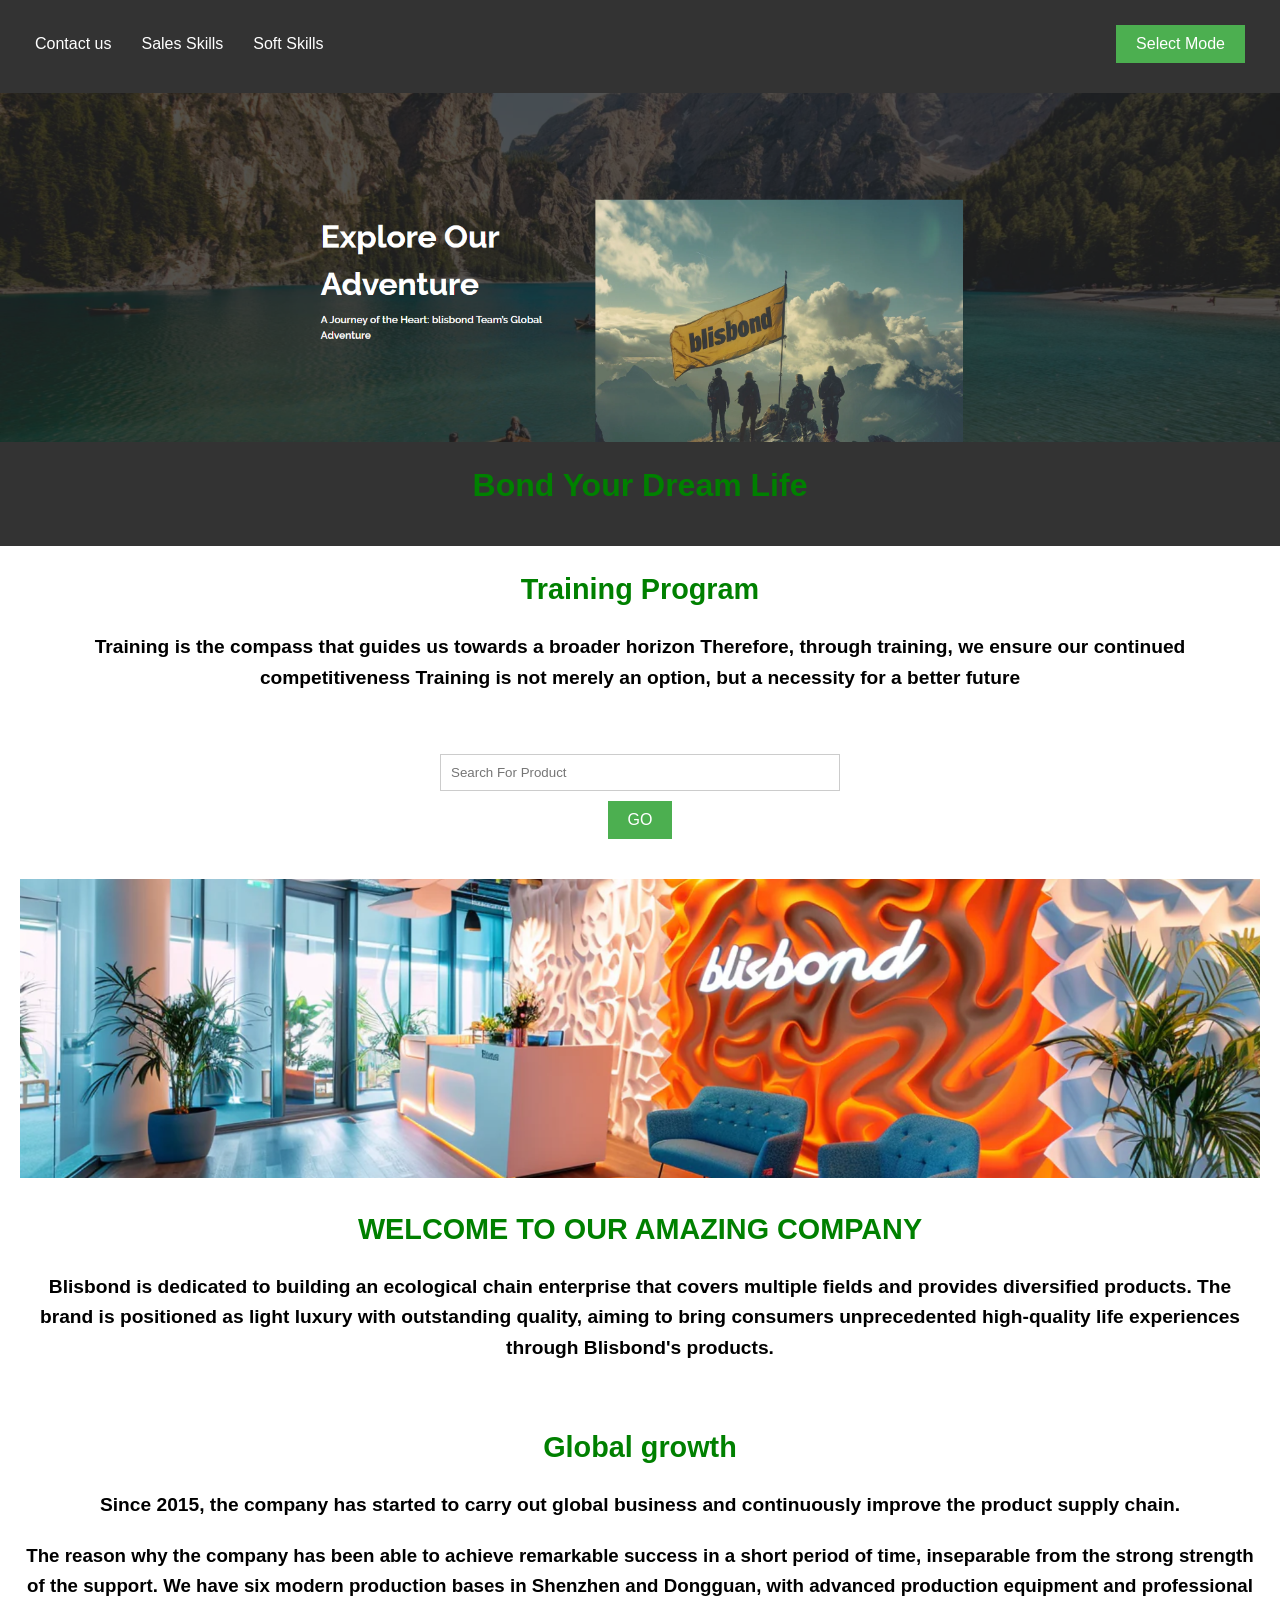
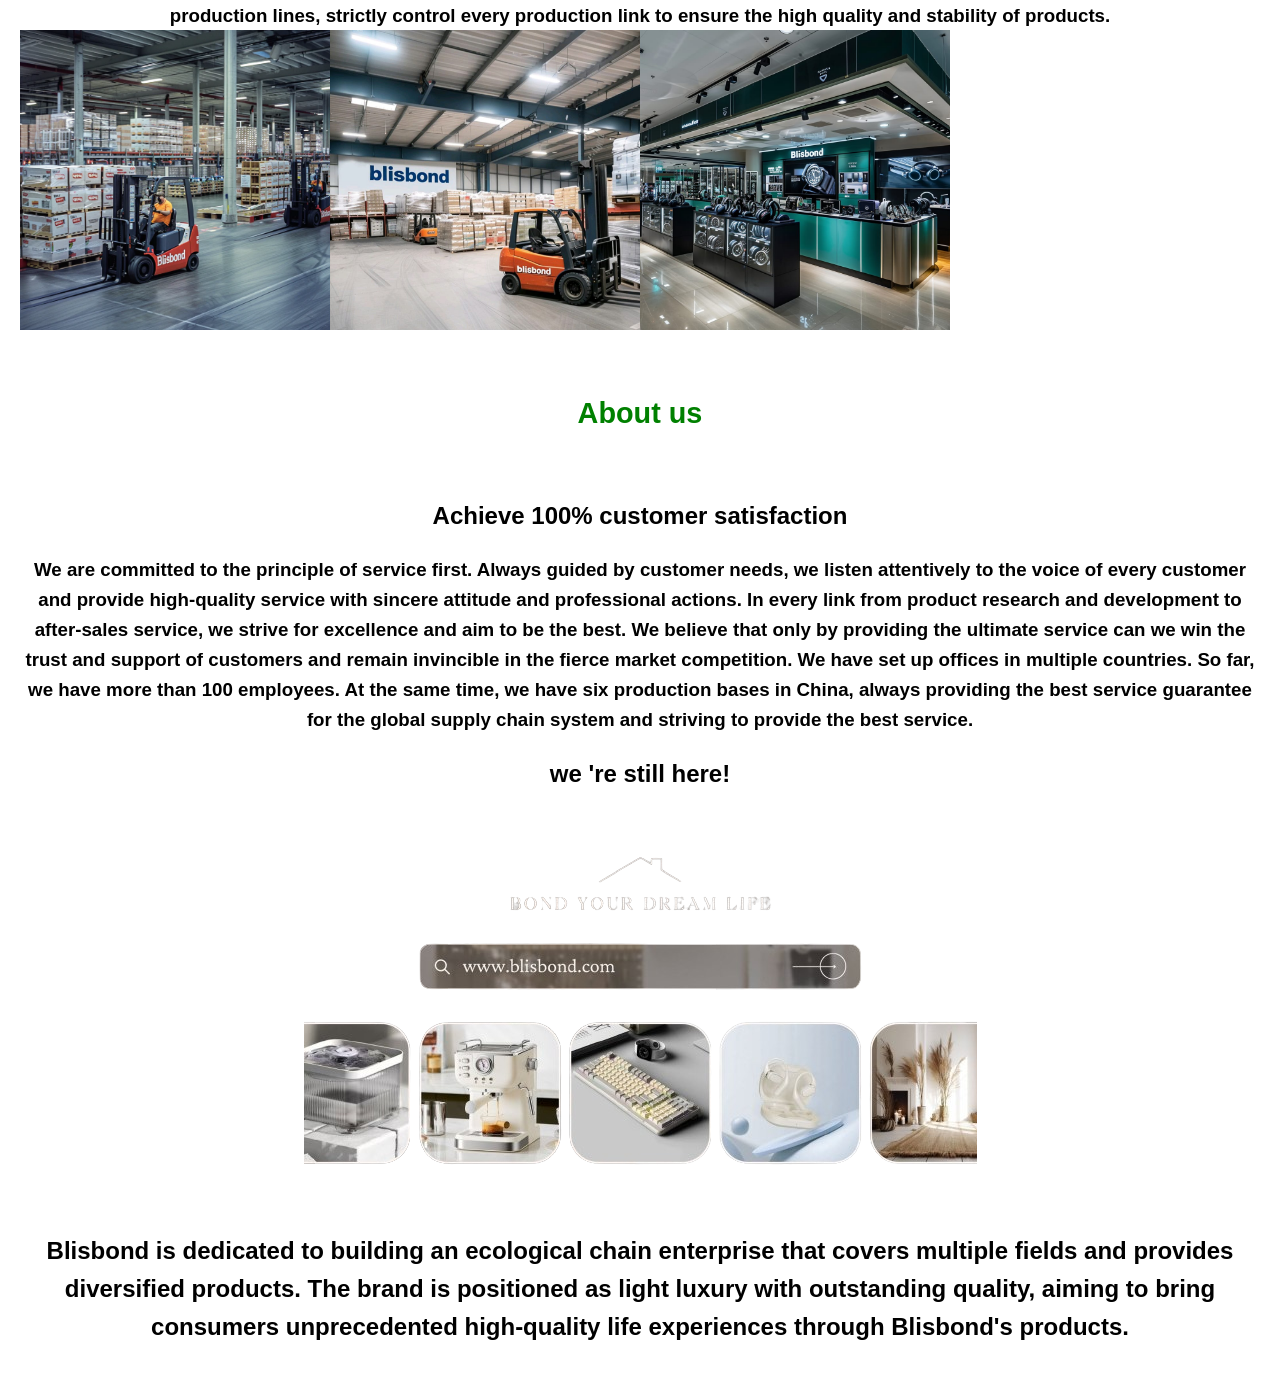
<file: index.html>
<!DOCTYPE html>
<html lang="en">
<head>
  <meta charset="UTF-8">
  <meta name="viewport" content="width=device-width, initial-scale=1.0">
  <link rel="stylesheet" href="syle.css">
  <title>Blisbond Training Team</title>
  <link rel="icon"
        type="image/png"
        sizes="32x32"
        href="image/logo3.jpg" />
  <link rel="icon"
        type="image/png"
        sizes="16x16"
        href="image/logo3.jpg" />
</head>
<body>
    <header>

        <nav>

            <ul>
              <li><a href="contect us.html">Contact us</a></li>
                <li><a href="sales skills.html">Sales Skills</a></li>
                <li><a href="Soft Skills.html">Soft Skills</a></li>
                <li class="dark-mode-btn">
                  <button id="dark-mode-toggle">Select Mode</button>
              </li>
            </ul>


                
        </nav>

        <div class="logo">
          <img src="image/new2.png" alt="Blisbond Logo">
          <h1>Bond Your Dream Life</h1>
        </div>
        
    </header>


  <div class="user">
    <h1>Training Program</h1><style>
        h1{
            color:green;
        }
    </style>
    <h2>Training is the compass that guides us towards a broader horizon Therefore, through training, we ensure our continued competitiveness
        Training is not merely an option, but a necessity for a better future
    </h2>
                        
</div>
  
  <div class="container">
    <input type="text" id="search-bar" placeholder="Search For Product"> <br>
    <button onclick="searchTable()">GO</button>
    <p id="no-result" style="color: red; display: none;">Please contact technical support</p>
  
    <!-- The table will be hidden initially -->
    <table id="data-table" border="1" style="display: none;">
      <thead>
        <tr>
          <th>Code</th>
          <th>Enter</th>
        </tr>
      </thead>
      <tbody id="table-body">
        <!-- Table data will go here -->
      </tbody>
    </table>
  </div>


  <div class="user">
    <img src="image/new.png">   
  

    <h1>WELCOME TO OUR AMAZING COMPANY</h1>
    <h2>Blisbond is dedicated to building an ecological chain enterprise that
        covers multiple fields and provides diversified products. The brand is
        positioned as light luxury with outstanding quality, aiming to bring
        consumers unprecedented high-quality life experiences through
        Blisbond's products. 
    </h2>

</div>
<div class="user">
         <h1>Global growth</h1 >   
          <h2>Since 2015, the company
              has started to carry out
              global business and
              continuously improve the
              product supply chain.</h2>
              <h3>The reason why the company has been able to achieve remarkable success in a short period of time, inseparable from the strong strength of the support. We have six modern production bases in Shenzhen and Dongguan, with advanced production equipment and professional production lines, strictly control every production link to ensure the high quality and stability of products.</h3>      
              <div class="image-slider-wrapper">
                <div class="image-slider">
                  <img src="image/fact.png" alt="Fact 1">
                  <img src="image/fact3.jpg" alt="Fact 3">
                  <img src="image/fac2.jpg" alt="Fact 4">
                </div>
              </div>
              
</div>

<div class="new-users">
  <div class="user-list">
      <div class="user">
          <h1>About us</h1>
</div>
<h2 class="about">Achieve 100% customer satisfaction</h2>
<h3>We are committed to the principle of service first. Always guided
  by customer needs, we listen attentively to the voice of every
  customer and provide high-quality service with sincere attitude
  and professional actions. In every link from product research
  and development to after-sales service, we strive for excellence
  and aim to be the best. We believe that only by providing the
  ultimate service can we win the trust and support of customers
  and remain invincible in the fierce market competition. We have set up offices in multiple countries. So far, we have
  more than 100 employees. At the same time, we have six
  production bases in China, always providing the best service
  guarantee for the global supply chain system and striving to
  provide the best service.</h3>
  <h2 class="about">we 're still here!</h2>

  <a href="https://blisbond.com/ar"><img src="image/3-removebg-preview.png" alt="Po" class="respon"></a>
  <h2>Blisbond is dedicated to building an ecological chain enterprise that covers multiple fields and provides diversified products. The brand is positioned as light luxury with outstanding quality, aiming to bring consumers unprecedented high-quality life experiences through Blisbond's products.</h2>
 


  <script src="java.js"></script>


</body>
</html>
</file>
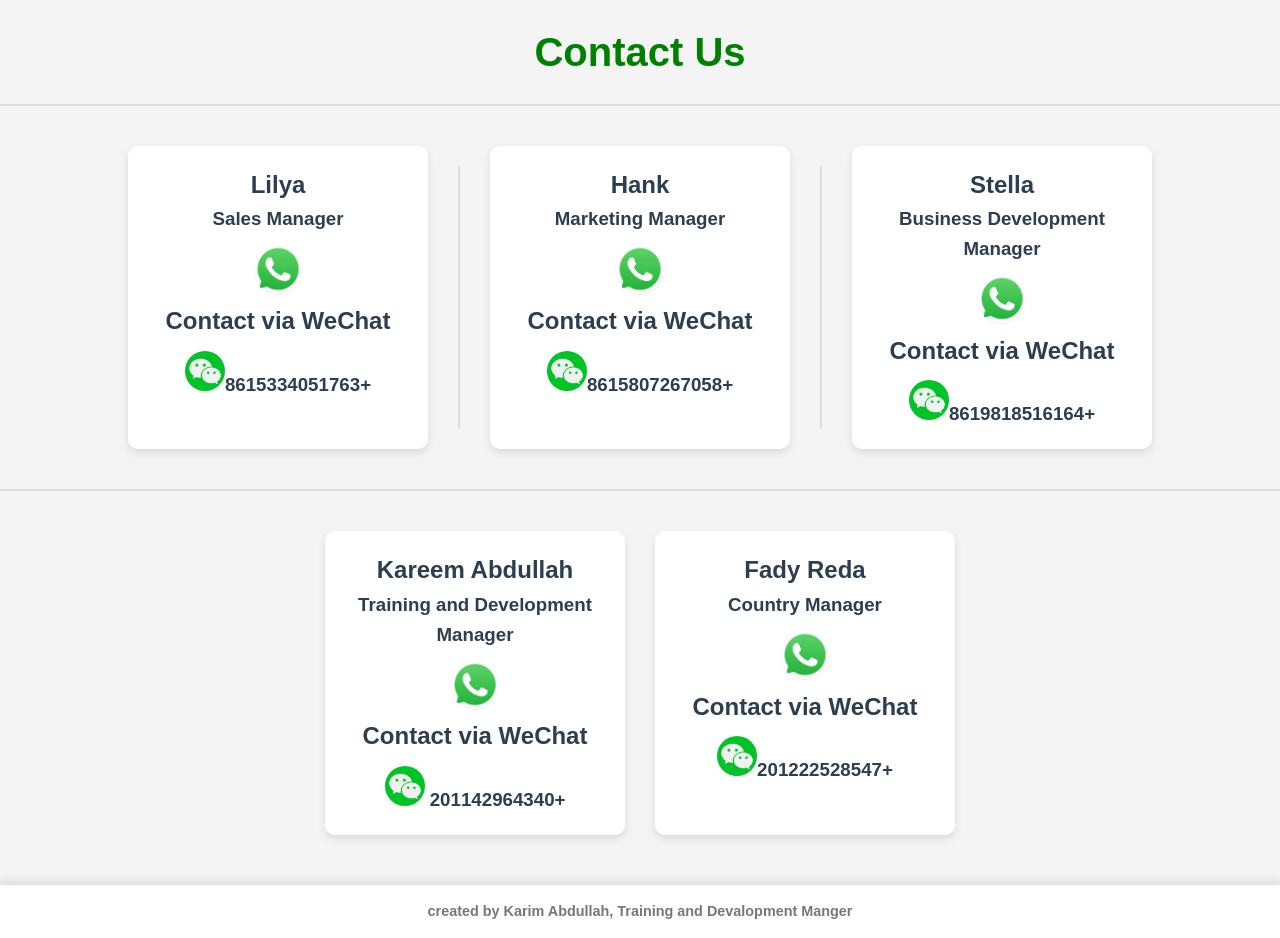
<file: contect us.html>
<!DOCTYPE html>
<html lang="en">
<head>
    <meta charset="UTF-8">
    <meta name="viewport" content="width=device-width, initial-scale=1.0">
    <link rel="stylesheet" href="https://cdnjs.cloudflare.com/ajax/libs/font-awesome/6.4.0/css/all.min.css">
    <link rel="stylesheet" href="contect us.css">
    
    <title>Contact Us</title>   
    
    <link rel="Blisbond"
    sizes="180x180"
    href="front blisbond/WhatsApp Image 2024-10-05 at 13.59.21_4a89fdf0.jpg" />
<link rel="icon"
    type="image/png"
    sizes="32x32"
    href="front blisbond/WhatsApp Image 2024-10-05 at 13.59.21_4a89fdf0.jpg" />
<link rel="icon"
    type="image/png"
    sizes="16x16"
    href="front blisbond/WhatsApp Image 2024-10-05 at 13.59.21_4a89fdf0.jpg" />

</head>
<body dir="rtl">
    <h1>Contact Us</h1>
    <hr>
   
    <div class="content">
        <div class="item2">
            <h2> Stella</h2>
            <h3>Business Development Manager</h3>
            <a href="https://wa.me/+8619818516164" target="_blank"><img src="us/WhatsApp-icone.jpg" width="50" ></a>
            <h2>Contact via WeChat</h2>
            <h3>+8619818516164<img src="us/images (1).png" width="40"></h3>
        </div>
        <hr>
        <div class="item2">
            <h2>Hank</h2>
            <h3>Marketing Manager</h3>
            <a href="https://wa.me/+8615807267058" target="_blank"><img src="us/WhatsApp-icone.jpg" width="50" ></a>
            <h2>Contact via WeChat</h2>
            <h3>+8615807267058<img src="us/images (1).png" width="40"></h3>
        </div>
        <hr>
        <div class="item2">
            <h2>Lilya</h2>
            <h3>Sales Manager</h3>
            <a href="https://wa.me/+8615334051763" target="_blank"><img src="us/WhatsApp-icone.jpg" width="50" ></a>
            <h2>Contact via WeChat</h2>
            <h3>+8615334051763<img src="us/images (1).png" width="40"></h3>
        </div>
    </div>
    <hr>
    <div class="content2">
        <div class="item3">
            <h2>Fady Reda</h2>
        <h3>Country Manager</h3>
        <a href="https://wa.me/+201222528547" target="_blank"><img src="us/WhatsApp-icone.jpg" width="50" ></a>
        <h2>Contact via WeChat</h2>
        <h3>+201222528547<img src="us/images (1).png" width="40"></h3>
        </div>
        <div class="item1">
            <h2>Kareem Abdullah</h2>
            <h3>Training and Development Manager</h3>
            <a href="https://wa.me/+201142964340" target="_blank"><img src="us/WhatsApp-icone.jpg" width="50" ></a>
            <h2>Contact via WeChat</h2>
            <h3>+201142964340 <img src="us/images (1).png" width="40"></h3>
            
        </div>



    </div>


    

    <div class="footer">
        <h4>created by Karim Abdullah, Training and Devalopment Manger</h4> 
    </div>
    


</body>
</html>
</file>
<file: syle.css>
/* Reset some basic styles */
* {
  margin: 0;
  padding: 0;
  box-sizing: border-box;
}

/* Basic body setup */
body {
  font-family: Arial, sans-serif;
  line-height: 1.6;
  margin: 0;
  padding: 0;
  background-color: #fff;
  color: #333;
}


/* Dark mode styling */
/* تصميم الزر */
/* الوضع العادي */
body {
  background-color: white;
  color: black;
  transition: background-color 0.3s, color 0.3s;
}

/* وضع الظلام */
body.dark-mode {
  background-color: #121212;
  color: white;
}

button {
  padding: 10px 20px;
  background-color: #444;
  color: white;
  border: none;
  cursor: pointer;
  font-size: 16px;
}

button:hover {
  background-color: #666;
}

/* Header and navigation */
header {
  background-color: #333;
  color: white;
  padding: 15px 0;
  text-align: center;
}

header nav {
  width: 100%;
  background-color: #333;
  padding: 10px 20px;
}

header nav ul {
  list-style-type: none; /* إزالة العلامات النقطية */
  margin: 0;
  padding: 0;
  display: flex; /* لجعل العناصر بجانب بعضها */
  justify-content: center; /* توزيع العناصر بحيث يكون زر الـ Dark Mode في أقصى اليمين */
  align-items: center; /* محاذاة العناصر عموديًا */
  
}

header nav ul li {
  margin: 0 15px; /* مسافة بين العناصر */
}

header nav ul li a {
  color: white;
  text-decoration: none;
  font-size: 16px;
}

header nav ul li a:hover {
  color: green; /* تغيير اللون عند المرور على الرابط */
}
button {
  padding: 10px 20px;
  background-color: #444;
  color: white;
  border: none;
  cursor: pointer;
  font-size: 16px;
}

button:hover {
  background-color: #666;
}
/* الدفع لليمين فقط لزر Dark Mode */
ul .dark-mode-btn {
  margin-left: auto; /* دفع الزر إلى أقصى اليمين */
}

#dark-mode-toggle:hover {
  background-color: #555;
}


/* Logo section */
.logo {
  text-align: center;
  margin: 20px 0;
}

.logo img {
  max-width: 100%;
  height: auto;
}

.logo h1 {
  color: green;
  font-size: 2rem;
  margin-top: 10px;
}

/* Container for the image slider */
/* Main container for the image slider */
.image-slider-wrapper {
  width: 100%;
  height: 300px; /* Fixed height for the images */
  overflow: hidden; /* Hide images that overflow the container */
  position: relative;
  display: flex;
  justify-content: center; /* Center the slider horizontally */
  align-items: center; /* Center the slider vertically */
}

/* The sliding container */
.image-slider {
  display: flex;
  width: 400%; /* Enough space to hold 4 images */
  animation: slide 16s infinite linear; /* Continuous animation with constant speed */
}

/* Style for each image */
.image-slider img {
  width: 25%; /* Each image takes 25% of the width of the container */
  height: 100%; /* Images will take full height of the container */
  object-fit: cover; /* Preserve aspect ratio and prevent image distortion */
  flex-shrink: 0; /* Prevent the images from shrinking */
}

/* Keyframes for sliding the images */
@keyframes slide {
  0% {
    transform: translateX(0); /* Start at the first position */
  }
  100% {
    transform: translateX(-100%); /* Move all the images to the left */
  }
}

/* Media Queries for responsiveness */

/* For tablets and smaller screens (max-width: 768px) */
@media (max-width: 768px) {
  .image-slider-wrapper {
    height: 200px; /* Adjust height for smaller screens */
  }
  
  .image-slider img {
    width: 33.33%; /* Each image takes 1/3 of the screen width */
  }
}

/* For mobile screens (max-width: 480px) */
@media (max-width: 480px) {
  .image-slider-wrapper {
    height: 150px; /* Adjust height for mobile screens */
  }
  
  .image-slider img {
    width: 100%; /* Each image will take the full width of the screen */
  }
}



/* User sections */
.user {
  text-align: center;
  padding: 20px;
}

.user h1 {
  font-size: 1.8rem;
  margin-bottom: 20px;
}

.user h2 {
  font-size: 1.2rem;
  margin-bottom: 20px;
}

.user img {
  max-width: 100%;
  height: auto;
  margin-bottom: 20px;
}

/* Container and search section */
.container {
  text-align: center;
  padding: 20px;
}

#search-bar {
  padding: 10px;
  width: 80%;
  max-width: 400px;
  margin-bottom: 10px;
  border: 1px solid #ccc;
}

button {
  padding: 10px 20px;
  background-color: #4CAF50;
  color: white;
  border: none;
  cursor: pointer;
}

button:hover {
  background-color: #45a049;
}

/* Table styles */
table {
  width: 80%;
  margin: 0 auto;
  border-collapse: collapse;
}

table th,
table td {
  padding: 10px;
  text-align: left;
  border: 1px solid #ddd;
}

table td a {
  color: #4CAF50;
  text-decoration: none;
}

table td a:hover {
  text-decoration: underline;
}

#no-result {
  color: red;
  display: none;
}

/* About section */
.new-users {
  text-align: center;
  padding: 20px;
}

.new-users h2 {
  font-size: 1.5rem;
  margin: 20px 0;
}

.new-users a {
  display: inline-block;
  margin-top: 20px;
}

.new-users img.respon {
  max-width: 100%;
  height: auto;
  transition: transform 0.5s ease;
}

.new-users img.respon:hover {
  transform: scale(1.1);
}
/* إخفاء الصفوف بشكل افتراضي */
.data-row.hidden {
  display: none;
}

/* إخفاء الجدول حتى يتم البحث */
#data-table {
  display: none;
}

/* Responsive Design for mobile devices */
@media only screen and (max-width: 768px) {
  header nav ul {
    display: flex;
    flex-direction: column;
    align-items: center;
  }

  header nav ul li {
    margin: 10px 0;
  }

  .logo h1 {
    font-size: 1.5rem;
  }

  #search-bar {
    width: 90%;
  }


  }


/* Responsive Design for small screens (phones) */
@media only screen and (max-width: 480px) {
  .logo h1 {
    font-size: 1.2rem;
  }

  #search-bar {
    width: 100%;
  }

  .container {
    padding: 10px;
  }

  button {
    width: 100%;
  }

  table {
    width: 100%;
  }

  .new-users h2 {
    font-size: 1.2rem;
  }
  
}
</file>
<file: contect us.css>
/* إعدادات عامة */
* {
    margin: 0;
    padding: 0;
    box-sizing: border-box;
    font-family: 'Arial', sans-serif;
}

body {
    background-color: #f4f4f4;
    color: #333;
    line-height: 1.6;
}

h1, h2, h3 {
    color: #2c3e50;
}

/* رأس الصفحة */
h1 {
    text-align: center;
    font-size: 2.5rem;
    margin-top: 20px;
    color:green;
}

/* تنسيق الروابط */
a {
    text-decoration: none;
    color: inherit;
}

/* الفاصل */
hr {
    border: 1px solid #ddd;
    margin: 20px 0;
}

/* تنسيق المحتوى */
.content, .content2 {
    display: flex;
    flex-wrap: wrap;
    justify-content: center;
    gap: 30px;
    padding: 20px;
}

.item2, .item3, .item1 {
    background-color: #fff;
    border-radius: 10px;
    box-shadow: 0 4px 8px rgba(0, 0, 0, 0.1);
    width: 300px;
    padding: 20px;
    text-align: center;
    transition: transform 0.3s ease-in-out;
}

.item2:hover, .item3:hover, .item1:hover {
    transform: translateY(-10px);
}

.item2 img, .item1 img, .item3 img {
    margin-top: 10px;
    border-radius: 50%;
}

/* تنسيق الأيقونات */
img {
    max-width: 100%;
    height: auto;
}

/* تنسيق الأزرار */
a img {
    transition: transform 0.3s ease-in-out;
}

a img:hover {
    transform: scale(1.1);
}

/* فاصل footer */
.footer {
    text-align: center;
    margin-top: 30px;
    font-size: 0.9rem;
    color: #777;
    background-color: #fff;
    padding: 15px;
    box-shadow: 0 -4px 8px rgba(0, 0, 0, 0.1);
}

/* تصميم متجاوب */
@media (max-width: 768px) {
    .content, .content2 {
        flex-direction: column;
        align-items: center;
    }

    .item2, .item1, .item3 {
        width: 100%;
        max-width: 500px;
    }

    h1 {
        font-size: 2rem;
    }
}

@media (max-width: 480px) {
    h1 {
        font-size: 1.8rem;
    }

    .item2, .item1, .item3 {
        width: 90%;
    }

    .footer {
        font-size: 0.8rem;
    }
}
</file>
